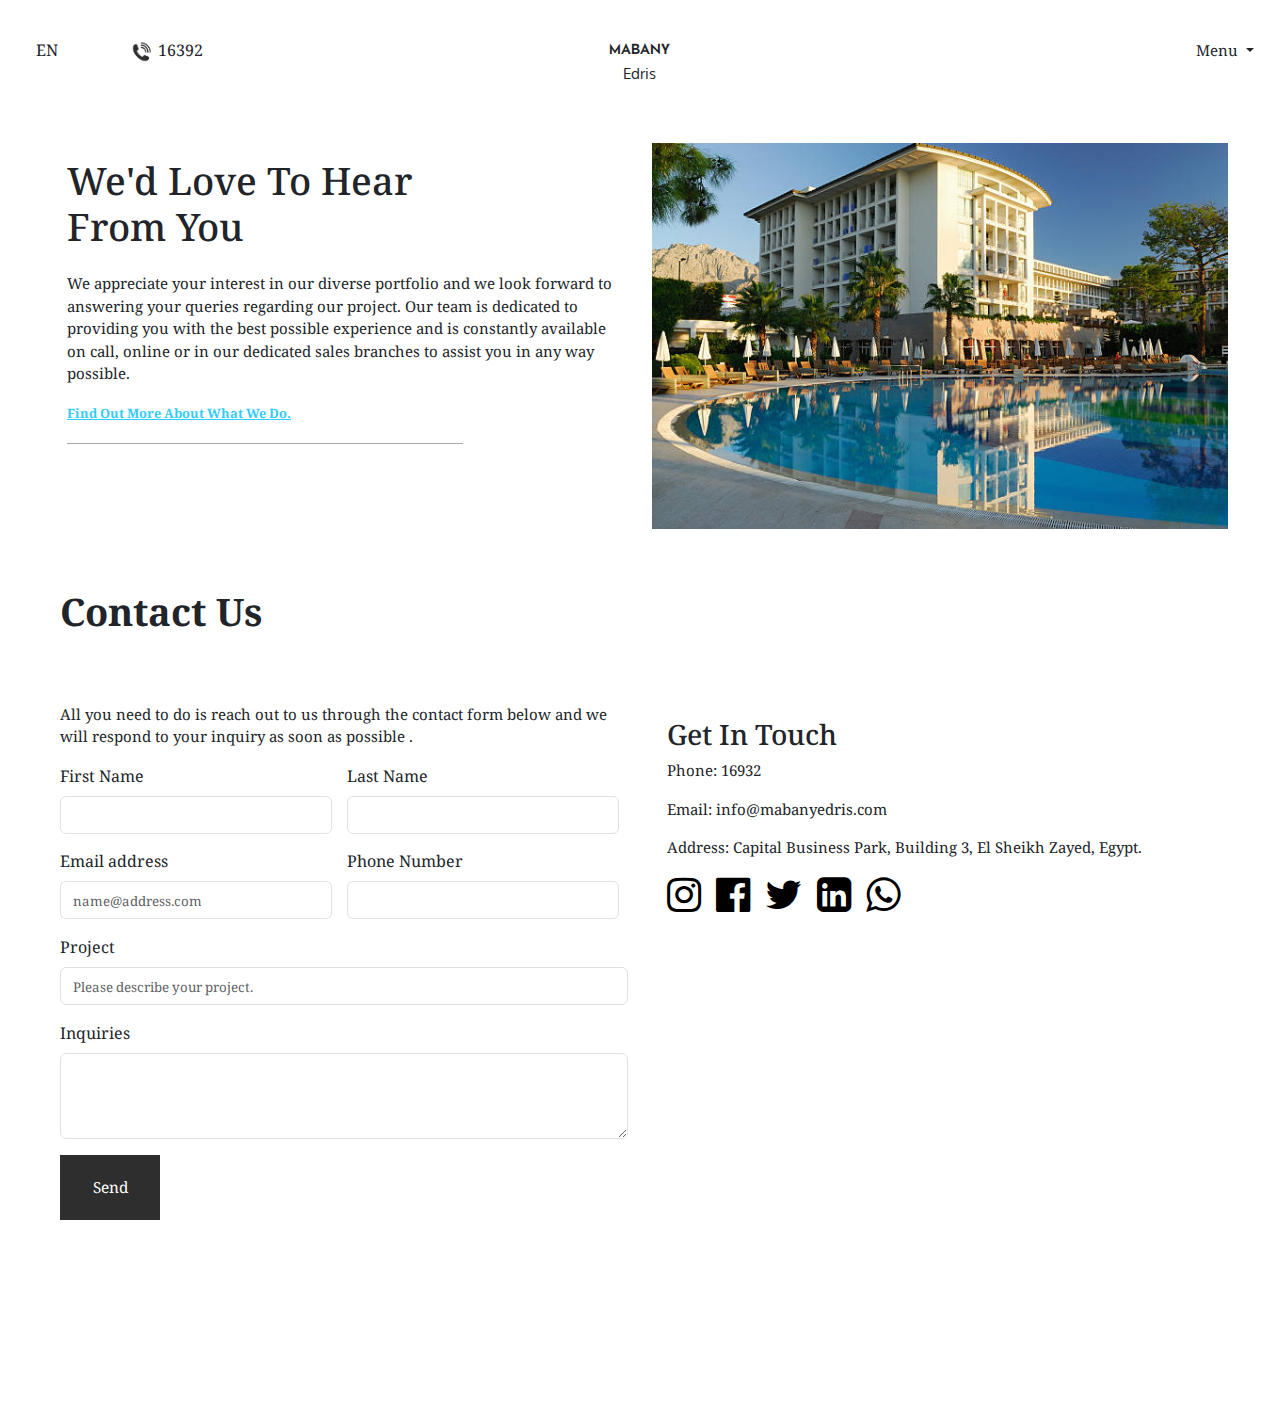
<file: contact-us.html>
<!DOCTYPE html>
<html lang="en">
  <head>
    <meta charset="utf-8">
    <meta name="viewport" content="width=device-width, initial-scale=1">
    <title>Mabany Edris</title>
    <link rel="stylesheet" href="css/bootstrap.css" />
    <link rel="stylesheet" href="css/font-awesome-4.7.0/css/font-awesome.min.css">
    <link rel="stylesheet" href="https://cdnjs.cloudflare.com/ajax/libs/animate.css/4.1.1/animate.min.css"/>
    <link rel="icon" type="image/x-icon" href="assets/favicon.ico" />
    <link rel="stylesheet" href="css/style.css" />
    <style>
        @import url('https://fonts.googleapis.com/css2?family=Belanosima&family=Noto+Serif&family=Oxygen:wght@400;700&family=Yellowtail&display=swap');
        
        .row-no-padding > [class*="col-"] {
          padding-left: 0 !important;
          padding-right: 0 !important;
        }
    </style>
  </head>
<body>
  <div class = "container-fluid" style="padding: 3vw;">
    <div class="row row-no-padding">
      <div class="col-1 font-text">
        <div class = "dropdown" style="padding-left: 10px;">
            EN
            <div class = "dropdown-content">
                <ul>
                    <li><a href="">Arabic (AR)</a></li>
                    <li><a href="">Italian (IT)</a></li>
                    <li><a href="">Chinese (CHI)</a></li>
                    <li><a href="">German (DE)</a></li>
                </ul>
            </div>
        </div>
      </div>
      <div class="col-2 font-text">
        <img src = "assets/img/phone.png" style = "width: 2vw;">
        16392
      </div>
      <div class="col-6 font-text">
        <div class="over-text">
          <div class="centered-text" style="text-align: center;margin-top: 1.7vw;"><span style="font-family:belanosima;">MABANY</span><br><span style="font-family:oxygen;">Edris</span></div>
        </div>
      </div>
      <div class="col-3 font-text">
        <li class="nav-item dropdown" style="float:right;">
          <a class="nav-link dropdown-toggle" href="#" role="button" data-bs-toggle="dropdown" aria-expanded="false" style="right:0 !important;">
            <span class="menu"></span>
          </a>
          <ul class="dropdown-menu" style="padding: 50px;">
            <li><a class="dropdown-item" href="index.html">Home Page</a></li>
            <li><a class="dropdown-item" href="about-us.html">About Us</a></li>
            <li><a class="dropdown-item" href="contact-us.html">Contact Us</a></li>
          </ul>
        </li>
      </div>
    </div>
  </div>
    <div class="container-fluid">
      <div class="row" style="padding: 40px !important;">
        <div class="col-lg-6 col-md-6 col-sm-12">
          <div class="flex-container">
            <div class="flex-item">
              <h1>We'd Love To Hear<br>From You</h1>
            </div> 
            <div class="flex-item" style="background-color: #fff;">
              <p class="animate__animated animate__fadeInUp">We appreciate your interest in our diverse portfolio and we look forward to answering your queries regarding our project. Our team is dedicated to providing you with the best possible experience and is constantly available on call, online or in our dedicated sales branches to assist you in any way possible.</p>
              <p class = "underline animate__animated animate__fadeInUp"><a href ="about-us.html" style = "color: #32ccff;font-size: 1vw;font-weight: bold;" id = "underline">Find Out More About What We Do.</a></p>
            </div>
          </div>
        </div>
        <div class="col-lg-6 col-md-6 col-sm-12">
            <div class="flex-item" style="height: 100%; padding: 0;">
                <img src="assets/img/compound1.jpg">
            </div>
        </div>
      </div>
    </div>
    <h1 style="font-weight: bold;padding: 20px 0 0 60px;">Contact Us </h1>
    <div class="container-fluid" style="padding:60px;">
        <div class="row">
            <div class="col-lg-6 col-md-6 col-sm-12 font-text">
                <p>All you need to do is reach out to us through the contact form below and we will respond to your inquiry
                    as soon as possible .</p>
                <div class="flex-container-row" style="gap: 15px;margin-bottom: 60px;">
                    <div>
                        <label for="firstname" class="form-label">First Name</label>
                        <input type="text" class="form-control" id="firstname">
                    </div>
                    <div>
                        <label for="lastname" class="form-label">Last Name</label>
                        <input type="text" class="form-control" id="lastname">
                    </div>
                </div>
                <div class="flex-container-row" style="gap: 15px;margin-bottom: 60px;">
                    <div class="mb-3">
                        <label for="email" class="form-label">Email address</label>
                        <input type="email" class="form-control" id="email" placeholder="name@address.com">
                    </div>
                    <div class="mb-3">
                        <label for="phone" class="form-label">Phone Number</label>
                        <input type="number" class="form-control" id="phone">
                    </div>
                </div>
                <div class="mb-3">
                    <label for="project" class="form-label">Project</label>
                    <input type="text" class="form-control" id="project" placeholder="Please describe your project.">
                </div>
                <div class="mb-3">
                    <label for="inquiries" class="form-label">Inquiries</label>
                    <textarea class="form-control" id="inquiries" rows="3"></textarea>
                </div>
                <a href = ""><button class="slide-in" style="margin-left: 0;">Send</button></a>
            </div>
            <div class="col-lg-6 col-md-6 col-sm-12">
                <div class="flex-item" style="height: 100%;background-color: #fff;">
                    <h2>Get In Touch</h2>
                    <p>Phone: 16932</p>
                    <p>Email: info@mabanyedris.com</p>
                    <p>Address: Capital Business Park, Building 3, El Sheikh Zayed, Egypt.</p>
                    <div class="flex-container-row" style="padding: 0;">
                      <i class="fa fa-instagram" aria-hidden="true"></i>
                      <i class="fa fa-facebook-official" aria-hidden="true"></i>
                      <i class="fa fa-twitter" aria-hidden="true"></i>
                      <i class="fa fa-linkedin-square" aria-hidden="true"></i>
                      <i class="fa fa-whatsapp" aria-hidden="true"></i>
                    </div>
                    <iframe src="https://www.google.com/maps/embed?pb=!1m14!1m8!1m3!1d3454.414741006704!2d31.0099518!3d30.0249572!3m2!1i1024!2i768!4f13.1!3m3!1m2!1s0x14585a6b73a41c61%3A0x97e5c9d5b5a4d257!2sMabany%20Edris%20for%20real%20estate%20investment!5e0!3m2!1sen!2seg!4v1689246340607!5m2!1sen!2seg" class="map-size" style="border:0;margin-top:80px;padding-right: 30px;" allowfullscreen="" loading="lazy" referrerpolicy="no-referrer-when-downgrade"></iframe>
                </div>
            </div>
        </div>
    </div>


    <script src="https://code.jquery.com/jquery-3.7.0.js"></script>
    <script src="js/bootstrap.js"></script>
    <script src="js/script.js"></script>
</body>
</html>
</file>
<file: css/style.css>
/* @import 'animate.css'; */

html {
  height: 100%;
  width: 100%;
}

/*.animate__animated.animate__fadeInDown {
  --animate-delay: 2s;
}*/

.slide-in .visbile {
  opacity: 1;
  top: 0;
}

.animation-fadeUp, .animation-fadeDown {opacity: 0;}


.animation-fadeUp .visible, .animation-fadeDown .visible{
  opacity: 1;
  top: 0;
}
  
body {
  margin: 0;
  font-family: noto serif;
}
  
button {
  max-width: 100px;
  max-height: 65px;
  width: 10vw;
  height: 6vw;
  background-color: #2e2e2e;
  transition: background-color 1s;
  color: #fff;
  border-radius: 0;
  border: none;
  margin-left: 6vw;
  cursor: pointer;
  font-size: 1.2vw;
}

button:hover {
  background-color: #787878;
}

h2 {
  white-space: pre;
}

li a {
  display: block;
  padding: 15px;
  text-decoration: none;
  text-align: center;
  word-wrap: normal;
}

li:hover {
  background-color: #bfbfbf;
  transition: 0.4s;
}

ul {
  list-style-type: none;
  margin: 0;
  padding: 0;
  background-color: #fff;
}

#title {font-size: 5vw !important;}

#title2 {font-size: 4vw !important;}

/***********************************************************

 Using Media Queries to make image and text size responsive.

***********************************************************/

/* If the screen size is 1200px wide or more, set the font-size to 24px */
@media (min-width: 1200px) {
  h3 {font-size: 24px;}
  h2 {font-size: 28px;}
  h1 {font-size: 38px;}
  .image-size {
    max-height: 800px;
    min-height: 601px;
    /*max and min height are added to image sizing to avoid white-space when re-scaling screen.*/
  }
  .map-size {
    height: 350px;
    width: 500px;
  }
  .dropdown-menu {
    width: 30vw;
    z-index: 1;
    text-align: center;
    margin-top: 30px !important;
  }
  .menu::after {
    content: "Menu";
  }
  .font-text {font-size: 16px;}
  .info a {font-size: 30px;}
  span, p {font-size: 15px !important;}
  
}

/* If the screen size is smaller than 1200px, set the font-size to 20px */
@media (max-width: 1199.98px) {
  h3 {font-size: 20px;}
  h2 {font-size: 24px;}
  h1 {font-size: 34px;}
  .image-size {
    max-height: 600px;
    min-height: 501px;
  }
  .map-size {
    height: 250px;
    width: 400px;
  }
  .dropdown-menu {
    width: 30vw;
    z-index: 1;
    text-align: center;
    margin-top: 30px !important;
  }
  .menu::after {
    content: "Menu";
  }
  .font-text {font-size: 14px;}
  .info a {font-size: 19px;}
  span, p {font-size: 14px !important;}
}

@media (max-width: 768px) {
  h3 {font-size: 16px;}
  h2 {font-size: 20px;}
  h1 {font-size: 30px;}
  .image-size {
    max-height: 500px;
    min-height: 301px;
  }
  .map-size {
    height: 200px;
    width: 350px;
  }
  .dropdown-menu {
    width: 100vw;
    height: 100vh;
    z-index: 1;
    margin-top: 30px !important;
  }
  .font-text {font-size: 12px;}
  .info a {font-size: 24px;}
  span, p {font-size: 12px !important;}
}

@media (max-width: 576px) {
  h3 {font-size: 12px;}
  h2 {font-size: 16px;}
  h1 {font-size: 22px;}
  .image-size {
    max-height: 300px;
    min-height: 201px;
  }
  .map-size {
    height: 200px;
    width: 300px;
  }
  .dropdown-menu {
    width: 100vw;
    height: 100vh;
    z-index: 1;
    margin-top: 30px !important;
  }
  .font-text {font-size: 8px;}
  .info a {font-size: 20px;}
  span, p {font-size: 10px !important;}
}

@media (max-width: 392px) {
  h3 {font-size: 9px;}
  h2 {font-size: 12px;}
  h1 {font-size: 18px;}
  .image-size {
    height: 200px;
  }
  .map-size {
    height: 150px;
    width: 200px;
  }
  .dropdown-menu {
    width: 100vw;
    height: 100vh;
    z-index: 1;
    margin-top: 30px !important;
  }
  .font-text {font-size: 8px;}
  .info a {font-size: 16px;}
  span, p {font-size: 8px !important;}
}

.carousel-item {
  transition: transform 2.6s ease-in-out;
}

.carousel-fade .active.carousel-item-start,
.carousel-fade .active.carousel-item-end {
  transition: opacity 0s 2.6s;
}

.over-text {
  position: relative;
}

.plus::after {
  content: "+";
}
.centered-text {
  position: absolute;
  top: 50%;
  left: 50%;
  transform: translate(-50%, -50%);
}

.image-text {
  position: absolute;
  left: 0;
  top: 10%;
  right: 0;
  text-align: left;
  padding-left: 12%;
  color: #fff;
}

.image-text h1 {
  font-size: 3.2vw;
  font-weight: bold;
  margin-bottom: 2vw;
}

.image-text p {
  font-size: 1vw;
}

.text-line {
  padding-bottom: 20px;
  margin-right: 200px;
  border-bottom-style: solid;
  border-bottom-width: 1px;
  color: white;
}

.line {
  text-decoration: none;
  position: relative;
  font-size: 2vw;
}

.line::after {
  content: '';
  color: #32ccff;
  width: 3vw;
  position: absolute;
  bottom: 1vw;
  margin-left: 5px;
  border-width: 0 0 1.3px 0;
  border-style: solid;
}

.block {
  position: absolute;
  background-color: #f2f2f2;
  bottom: 0;
  right: 0;
  padding: 3vw 16vw 0 2vw;
  text-align: left;
}

.info {
  position: absolute;
  background-color: #f2f2f2;
  left: 0;
  bottom: 0;
  right: 0;
  text-align: left;
}

.info a {
  text-decoration: none;
  color: black;
}

.more {
  height: 80px;
  width: 80px;
  position: absolute;
  right: 0;
  align-items: center;
  top: -80px;
  text-align: center;
  padding:20px;
  font-size: 25px;
  background-color: #FFF;
}

/*In above three classes (.block, .info, .more) position relative is for background image 
(last div) while position absolute makes the text block overlay it (in .block the bottom 
and right properties are used to overlap it at the bottom right of the image).*/

.about-us {
  padding: 50px 50px 0 60px;
}

.text-style{ 
  word-break: normal;
}

.dropdown-item {
  padding: 20px;
}

.dropdown {
  position: static;
  display: inline-block;
}

.dropdown-content-menu {
  height: 0px;
  padding-top: 3vw;
  overflow: hidden;
  position: absolute;
  min-width: 100%;
  transition:.6s;
  z-index: 1;
  right: 0;
}

.dropdown-content {
  height: 0px;
  padding-top: 3vw;
  overflow: hidden;
  position: absolute;
  min-width: 5vw;
  transition:.6s;
  z-index: 1;
}

.dropdown-content a, .dropdown-content-menu a{
  color: black;
}

.dropdown:hover .dropdown-content, .dropdown:hover .dropdown-content-menu {
  display: block;
  height: 100vh;
}

.item {
  background-color: #f2f2f2;
  overflow: hidden;
  height: fit-content;
  max-height: 22vw;
  padding: 40px;
  margin-top: 2vw;
  transition: max-height 2.5s, background-color 2s;
}

.item > .hidden-text {
  margin-top: -14px;
  color: transparent;
}

.item:hover > .hidden-text {
  color: #000;
  transition: 2s;
  transition-delay: 500ms;
}

.item:hover {
  background-color: #32ccff;
  max-height: 50vw;
}


.item span {
  font-size: 1.5vw;
}

.item h3 {
  font-weight: bold;
  margin-bottom: 1.7vw;
}

.underline {
  padding-bottom: 20px;
  margin-right: 150px;
  border-bottom-style: solid;
  border-bottom-width: 1px;
  color: #a8a8a8;
}

.image-grid {
  background: #f2f2f2;
}
.image-grid img {
  height: 100%;
  width: 100%;
  object-fit: contain;
  transition: height 1s, width 1s, padding 1s;
}

.image-grid img:hover {
  height: 97%;
  width: 97%;
  padding: 10px 0px 10px 10px;
}

.panel{
  margin: auto;
  transition: background-color 0.4s;  
}

.panel:hover {
  background-color: #32ccff;
}
.panel div .more {
  transition: background-color 0.4s;
}
.panel div:hover .more {
  background-color: #32ccff;
}

.layout img {
  height: 90%;
  width: 90%;
  transition: height 1s, width 1s, padding-right 1s;
}

.layout img:hover {
  height: 100%;
  width: 100%;
  padding-right: 1vw;
}

.events {
  position: absolute;
  background-color: #fff;
  left: 0;
  bottom: 0;
  right: 0;
  text-align: left;
}

.events a {
  font-size: 1.6vw;
  white-space: pre;
  margin-top: 30px;
}

.mid-block {
  color:#32ccff;
}

.layout div:hover .mid-block {
  color: #000;
  transition: 2s;
}

.color-block {
  position: absolute;
  height: fit-content;
  width: 0px;
  background-color: #32ccff;
  top: 0;
}

.layout div .color-block {
  transition: width 2s;
}

.layout div:hover .color-block {
  width: 97%;
}

.contact {
  display: grid;
  grid-template-columns: 2fr 1fr;
  align-items: center;
  column-gap: 20px;
}

.contact img {
  height: 100%;
  width: 100%;
  object-fit: cover;
}

.contact p, .contact b {
  padding: 0 50px 0 50px;
}

.contact-text {
  position: absolute;
  top:20px;
  bottom: 0;
  text-align: left;
}

.link {
  text-decoration: none;
  color: #000;
}

/*======================================================================*/

.flex-container {
  display: flex;
  flex-direction: column;
}

.flex-container-row {
  display: flex;
  flex-direction: row;
  height: 2vw;
  width: fit-content;
}

.flex-container-row i{
  height: 100%;
  width: 100%;
  padding-right: 15px;
  text-decoration: none;
  color: #000;
}

.flex-item {
  font-size: 40px;
  padding: 15px 15px 0 15px;
}

.flex-item img {
  height: 100%;
  width: 100%;
  object-fit: fill;
}

.carousel-style img {
  height: 100%;
  width: 100%;
  object-fit: cover;
}

::-webkit-input-placeholder {
  font-size: smaller;
}

.image-over-text {
  position: absolute;
  left: 0;
  top: 20%;
  right: 0;
  text-align: left;
  color: #fff;
}

.facts {
  padding-bottom: 20px;
  border-bottom-style: solid;
  border-bottom-width: 1px;
  width: 15vw;
  color: white;
}
</file>
